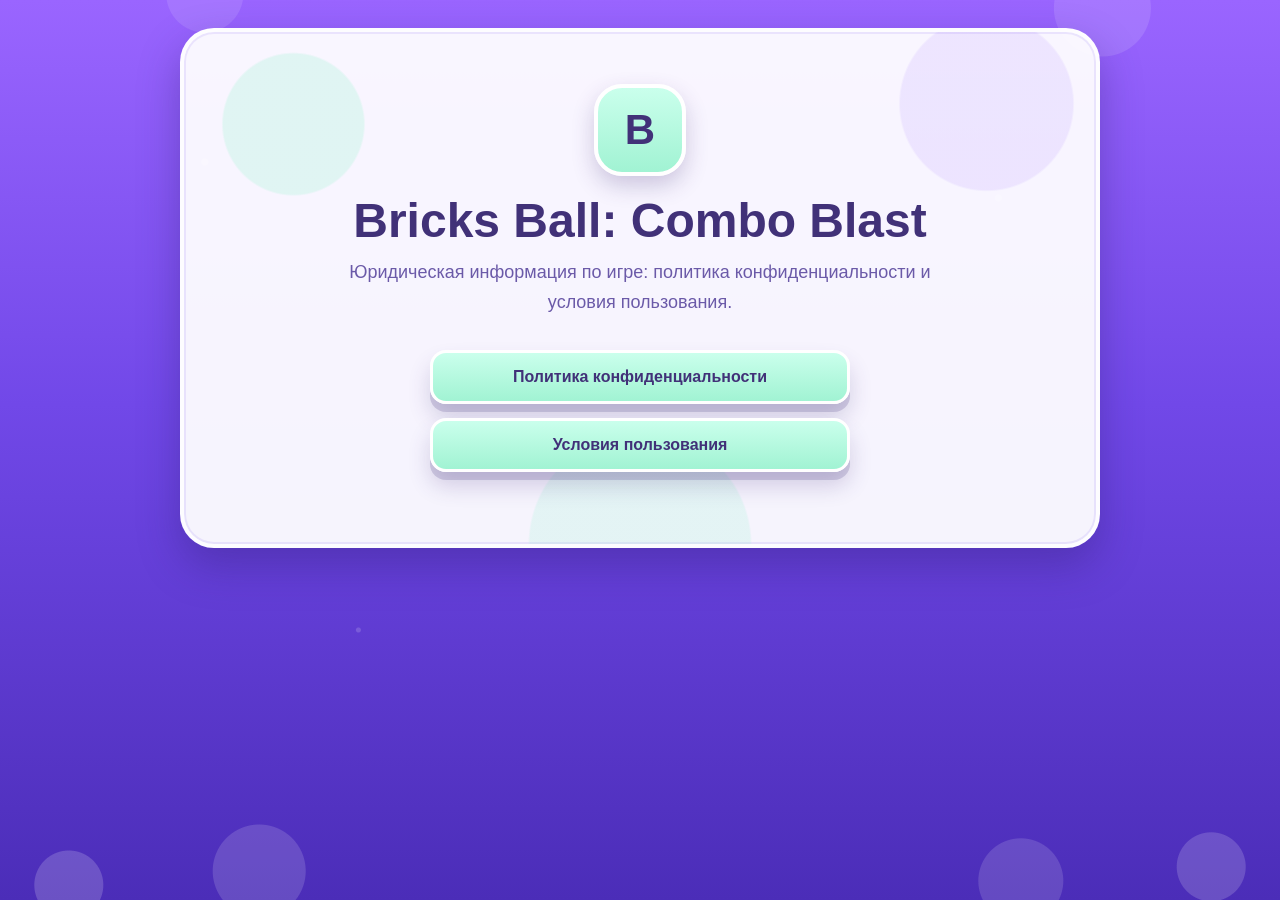
<file: index.html>
<!DOCTYPE html>
<html lang="ru">
<head>
  <meta charset="UTF-8" />
  <meta name="viewport" content="width=device-width, initial-scale=1.0" />
  <title>Brick Ball — Legal</title>
  <link rel="stylesheet" href="style.css" />
</head>
<body>
  <main class="page">
    <section class="hero">
      <div class="content">
        <div class="logo-badge">B</div>

        <h1>Bricks Ball: Combo Blast</h1>

        <p class="lead">
          Юридическая информация по игре: политика конфиденциальности и условия пользования.
        </p>

        <div class="buttons">
          <a class="main-button" href="privacy.html">Политика конфиденциальности</a>
          <a class="main-button" href="terms.html">Условия пользования</a>
        </div>
      </div>
    </section>

  </main>
</body>
</html>
</file>
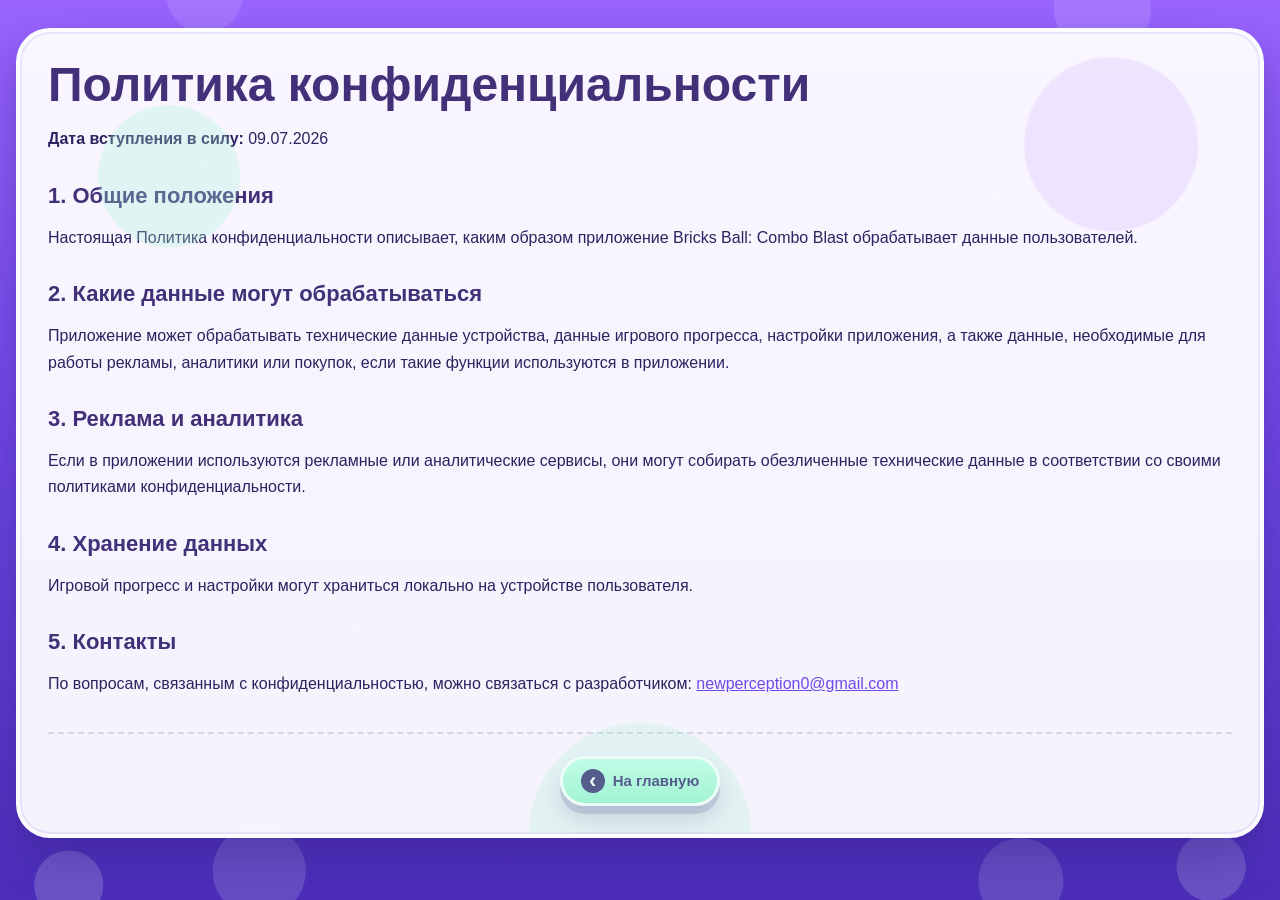
<file: privacy.html>
<!DOCTYPE html>
<html lang="ru">
<head>
  <meta charset="UTF-8" />
  <meta name="viewport" content="width=device-width, initial-scale=1.0" />
  <title>Политика конфиденциальности — Bricks Ball: Combo Blast</title>
  <link rel="stylesheet" href="style.css" />
</head>
<body>
  <main class="document">
    <h1>Политика конфиденциальности</h1>
    <p><strong>Дата вступления в силу:</strong> 09.07.2026</p>

    <h2>1. Общие положения</h2>
    <p>
      Настоящая Политика конфиденциальности описывает, каким образом приложение Bricks Ball: Combo Blast
      обрабатывает данные пользователей.
    </p>

    <h2>2. Какие данные могут обрабатываться</h2>
    <p>
      Приложение может обрабатывать технические данные устройства, данные игрового прогресса,
      настройки приложения, а также данные, необходимые для работы рекламы, аналитики или покупок,
      если такие функции используются в приложении.
    </p>

    <h2>3. Реклама и аналитика</h2>
    <p>
      Если в приложении используются рекламные или аналитические сервисы, они могут собирать
      обезличенные технические данные в соответствии со своими политиками конфиденциальности.
    </p>

    <h2>4. Хранение данных</h2>
    <p>
      Игровой прогресс и настройки могут храниться локально на устройстве пользователя.
    </p>

    <h2>5. Контакты</h2>
    <p>
      По вопросам, связанным с конфиденциальностью, можно связаться с разработчиком:
      <a href="mailto:your-email@example.com">newperception0@gmail.com</a>
    </p>

    <div class="bottom-actions">
          <a class="back-button" href="index.html">На главную</a>
        </div>
  </main>
</body>
</html>
</file>
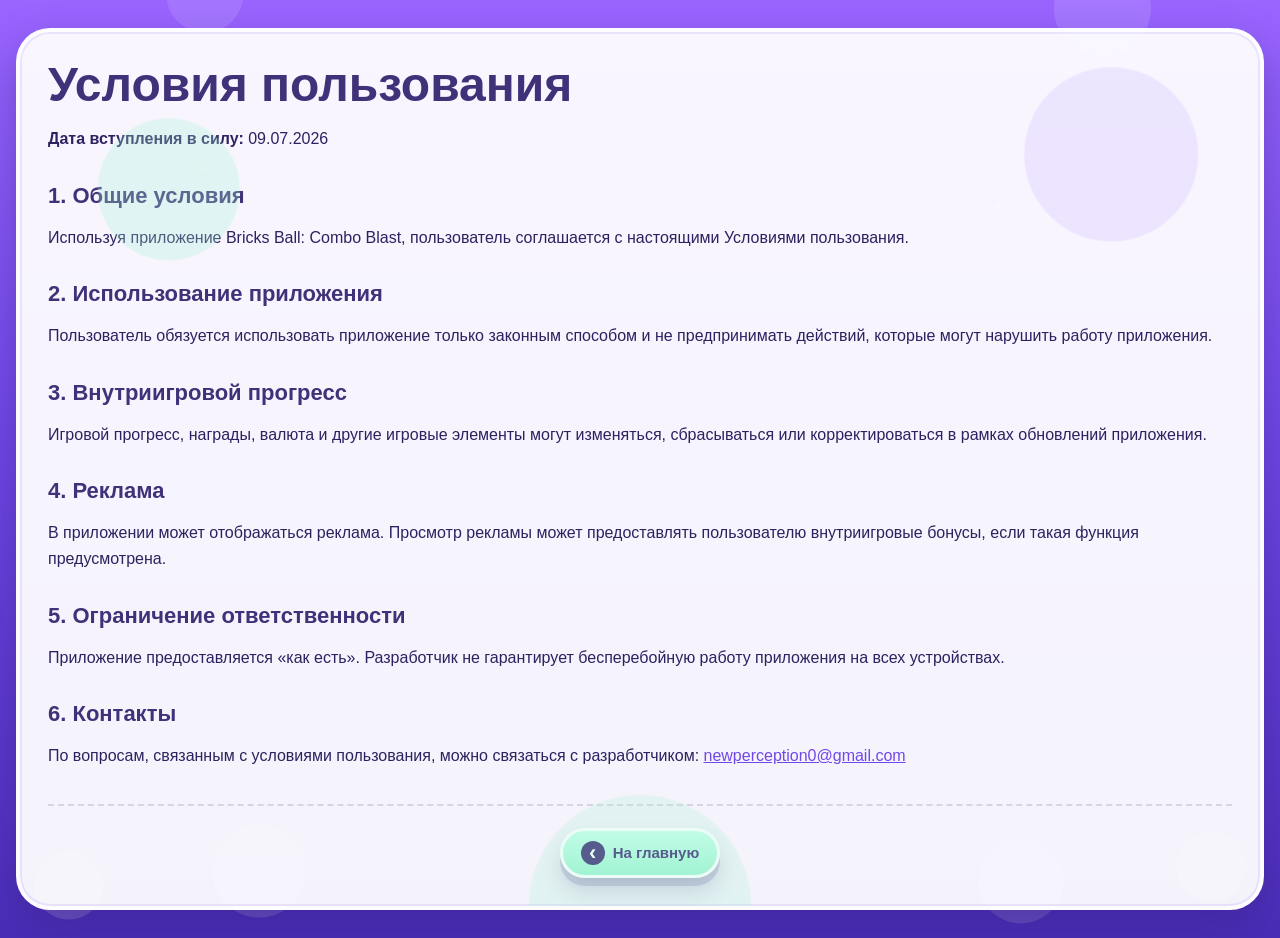
<file: terms.html>
<!DOCTYPE html>
<html lang="ru">
<head>
  <meta charset="UTF-8" />
  <meta name="viewport" content="width=device-width, initial-scale=1.0" />
  <title>Условия пользования — Brick Ball</title>
  <link rel="stylesheet" href="style.css" />
</head>
<body>
  <main class="document">
    <h1>Условия пользования</h1>
    <p><strong>Дата вступления в силу:</strong> 09.07.2026</p>

    <h2>1. Общие условия</h2>
    <p>
      Используя приложение Bricks Ball: Combo Blast, пользователь соглашается с настоящими Условиями пользования.
    </p>

    <h2>2. Использование приложения</h2>
    <p>
      Пользователь обязуется использовать приложение только законным способом и не предпринимать
      действий, которые могут нарушить работу приложения.
    </p>

    <h2>3. Внутриигровой прогресс</h2>
    <p>
      Игровой прогресс, награды, валюта и другие игровые элементы могут изменяться, сбрасываться
      или корректироваться в рамках обновлений приложения.
    </p>

    <h2>4. Реклама</h2>
    <p>
      В приложении может отображаться реклама. Просмотр рекламы может предоставлять пользователю
      внутриигровые бонусы, если такая функция предусмотрена.
    </p>

    <h2>5. Ограничение ответственности</h2>
    <p>
      Приложение предоставляется «как есть». Разработчик не гарантирует бесперебойную работу
      приложения на всех устройствах.
    </p>

    <h2>6. Контакты</h2>
    <p>
      По вопросам, связанным с условиями пользования, можно связаться с разработчиком:
      <a href="mailto:your-email@example.com">newperception0@gmail.com</a>
    </p>

    <div class="bottom-actions">
          <a class="back-button" href="index.html">На главную</a>
        </div>
  </main>
</body>
</html>
</file>
<file: style.css>
:root {
  --purple-dark: #413178;
  --purple-main: #7148e8;
  --purple-light: #9b6dff;
  --mint: #a1f3d3;
  --mint-light: #caffec;
  --white: #ffffff;
  --text: #2d225f;
  --soft-text: #6b5aa8;
  --card: rgba(255, 255, 255, 0.94);
  --border: rgba(255, 255, 255, 0.75);
  --shadow: rgba(46, 28, 112, 0.35);
}

* {
  box-sizing: border-box;
}

body {
  margin: 0;
  min-height: 100vh;
  font-family: Arial, sans-serif;
  color: var(--text);
  background:
    radial-gradient(circle at 16% 18%, rgba(255, 255, 255, 0.22) 0 3px, transparent 4px),
    radial-gradient(circle at 78% 22%, rgba(255, 255, 255, 0.2) 0 3px, transparent 4px),
    radial-gradient(circle at 28% 70%, rgba(255, 255, 255, 0.16) 0 2px, transparent 3px),
    linear-gradient(180deg, #9a65ff 0%, #7148e8 45%, #4b2db8 100%);
  padding: 28px 16px;
  overflow-x: hidden;
}

body::before,
body::after {
  content: "";
  position: fixed;
  left: -40px;
  right: -40px;
  height: 140px;
  pointer-events: none;
  z-index: 0;
}

body::before {
  bottom: -62px;
  background:
    radial-gradient(circle at 8% 45%, rgba(255, 255, 255, 0.18) 0 34px, transparent 35px),
    radial-gradient(circle at 22% 35%, rgba(255, 255, 255, 0.15) 0 46px, transparent 47px),
    radial-gradient(circle at 78% 42%, rgba(255, 255, 255, 0.14) 0 42px, transparent 43px),
    radial-gradient(circle at 92% 32%, rgba(255, 255, 255, 0.17) 0 34px, transparent 35px);
}

body::after {
  top: -76px;
  background:
    radial-gradient(circle at 18% 50%, rgba(255, 255, 255, 0.11) 0 38px, transparent 39px),
    radial-gradient(circle at 84% 60%, rgba(255, 255, 255, 0.12) 0 48px, transparent 49px);
}

.page {
  position: relative;
  z-index: 1;
  width: min(920px, 100%);
  margin: 0 auto;
}

.hero,
.document {
  position: relative;
  background: var(--card);
  border: 4px solid var(--border);
  border-radius: 34px;
  box-shadow:
    0 18px 40px var(--shadow),
    inset 0 0 0 2px rgba(127, 91, 232, 0.12);
  overflow: hidden;
}

.hero {
  min-height: 520px;
  padding: 52px 28px;
  text-align: center;
}

.document {
  padding: 28px;
}

.hero::before,
.document::before {
  content: "";
  position: absolute;
  inset: 0;
  background:
    radial-gradient(circle at 12% 18%, rgba(161, 243, 211, 0.28) 0 70px, transparent 72px),
    radial-gradient(circle at 88% 14%, rgba(155, 109, 255, 0.12) 0 86px, transparent 88px),
    radial-gradient(circle at 50% 100%, rgba(161, 243, 211, 0.22) 0 110px, transparent 112px);
  pointer-events: none;
}

.content {
  position: relative;
  z-index: 1;
}

.logo-badge {
  width: 92px;
  height: 92px;
  margin: 0 auto 20px;
  border-radius: 28px;
  background: linear-gradient(180deg, var(--mint-light), var(--mint));
  border: 4px solid #ffffff;
  box-shadow: 0 10px 22px rgba(65, 49, 120, 0.24);
  display: grid;
  place-items: center;
  color: var(--purple-dark);
  font-size: 42px;
  font-weight: 900;
}

h1 {
  margin: 0 0 12px;
  color: var(--purple-dark);
  font-size: clamp(30px, 6vw, 48px);
  line-height: 1.05;
}

h2 {
  margin: 30px 0 10px;
  color: var(--purple-dark);
  font-size: 22px;
}

p {
  line-height: 1.65;
  font-size: 16px;
}

.lead {
  max-width: 640px;
  margin: 0 auto 30px;
  color: var(--soft-text);
  font-size: 18px;
}

.buttons {
  display: grid;
  gap: 14px;
  max-width: 420px;
  margin: 32px auto 0;
}

.main-button,
.back-button {
  display: inline-flex;
  align-items: center;
  justify-content: center;
  min-height: 54px;
  padding: 14px 22px;
  border-radius: 16px;
  text-decoration: none;
  font-weight: 800;
  color: var(--purple-dark);
  background: linear-gradient(180deg, var(--mint-light), var(--mint));
  border: 3px solid #ffffff;
  box-shadow:
    0 8px 0 rgba(65, 49, 120, 0.18),
    0 14px 22px rgba(65, 49, 120, 0.2);
  transition: transform 0.12s ease, box-shadow 0.12s ease, filter 0.12s ease;
}

.main-button:hover,
.back-button:hover {
  transform: translateY(-2px);
  filter: brightness(1.03);
  box-shadow:
    0 10px 0 rgba(65, 49, 120, 0.18),
    0 18px 28px rgba(65, 49, 120, 0.22);
}

.main-button:active,
.back-button:active {
  transform: translateY(3px);
  box-shadow:
    0 4px 0 rgba(65, 49, 120, 0.18),
    0 8px 16px rgba(65, 49, 120, 0.18);
}

.back-button {
  min-height: 46px;
  border-radius: 999px;
  padding: 10px 18px;
  font-size: 15px;
}

.back-button::before {
  content: "‹";
  display: inline-grid;
  place-items: center;
  width: 24px;
  height: 24px;
  margin-right: 8px;
  border-radius: 50%;
  color: #ffffff;
  background: var(--purple-dark);
  font-size: 22px;
  line-height: 1;
}

.top-bar {
  display: flex;
  justify-content: flex-start;
  margin-bottom: 20px;
}

.bottom-actions {
  display: flex;
  justify-content: center;
  margin-top: 34px;
  padding-top: 22px;
  border-top: 2px dashed rgba(65, 49, 120, 0.16);
}

.document-title {
  padding: 26px;
  border-radius: 26px;
  background: linear-gradient(180deg, rgba(155, 109, 255, 0.16), rgba(161, 243, 211, 0.22));
  border: 2px solid rgba(65, 49, 120, 0.08);
  margin-bottom: 24px;
}

.document-title p {
  margin-bottom: 0;
  color: var(--soft-text);
}

.section {
  padding: 20px 22px;
  margin: 14px 0;
  border-radius: 22px;
  background: rgba(255, 255, 255, 0.72);
  border: 2px solid rgba(65, 49, 120, 0.07);
}

.section h2:first-child {
  margin-top: 0;
}

a {
  color: var(--purple-main);
}

.version {
  margin-top: 36px;
  color: rgba(255, 255, 255, 0.78);
  text-align: center;
  font-size: 13px;
  font-style: italic;
}

@media (max-width: 560px) {
  body {
    padding: 16px 12px;
  }

  .hero,
  .document {
    border-radius: 26px;
    border-width: 3px;
  }

  .hero {
    padding: 38px 18px;
    min-height: 480px;
  }

  .document {
    padding: 18px;
  }

  .document-title {
    padding: 20px;
    border-radius: 20px;
  }

  .section {
    padding: 16px;
    border-radius: 18px;
  }

  .main-button {
    min-height: 52px;
  }
}
</file>
